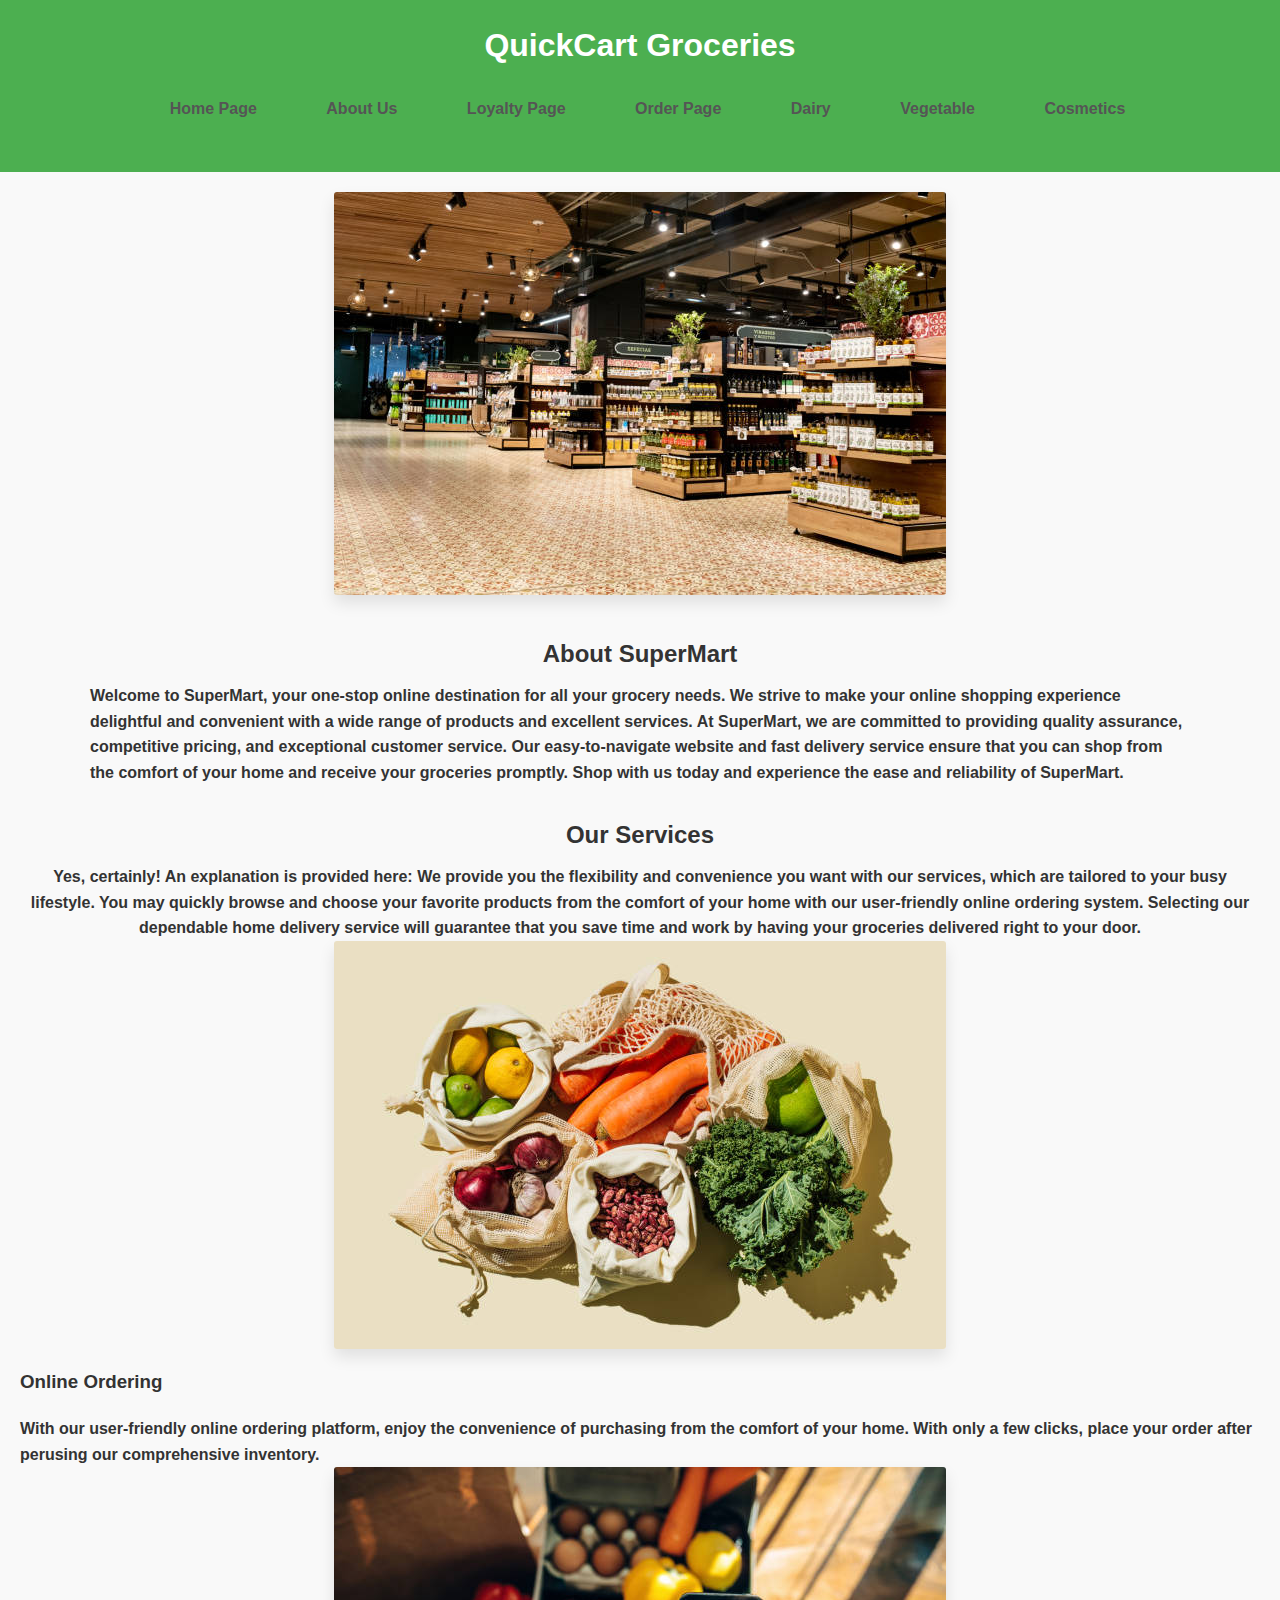
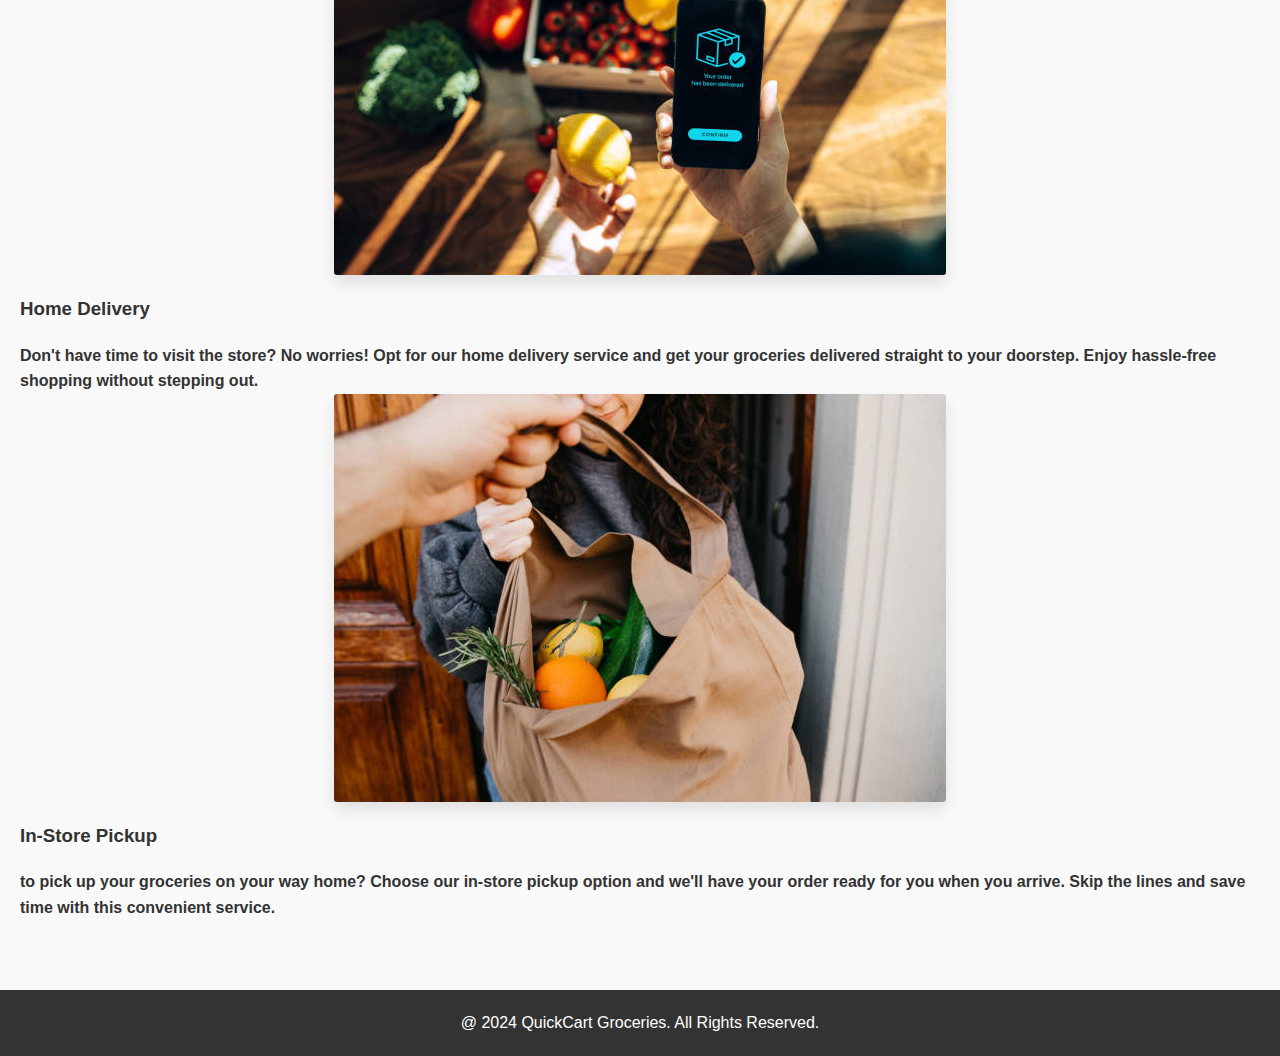
<file: index.html>
<!DOCTYPE html>
<html lang="en">
<head>
    <meta charset="UTF-8">
    <meta name="viewport" content="width=device-width, initial-scale=1.0">
    <title>Home</title>
    <link rel="stylesheet" href="Home.css">
    <link rel="manifest" href="manifest.json">
    <link rel="apple-touch-icon" sizes="180x180" href="apple-touch-icon.png">
    <link rel="icon" type="image/png" sizes="32x32" href="favicon-32x32.png">
    <link rel="icon" type="image/png" sizes="16x16" href="favicon-16x16.png">
    <link rel="manifest" href="/site.webmanifest">
    <link rel="mask-icon" href="/safari-pinned-tab.svg" color="#5bbad5">
    <meta name="msapplication-TileColor" content="#da532c">
    <meta name="theme-color" content="#ffffff">
</head>
<body>
    <header>
        <h1>QuickCart Groceries</h1>
        <nav>
            <ul>
                <!-- Navigation links -->
               
                  <li><a href="index.html" class="nav">Home Page</a></li>
                  <li><a href="about.html" class="nav">About Us</a></li>
                  <li><a href="loyalty.html" class="nav">Loyalty Page</a></li>
                  <li><a href="order.html" class="nav">Order Page</a></li>
                  <li><a href="dairy.html" class="nav">Dairy</a></li>
                  <li><a href="vegetables.html" class="nav">Vegetable</a></li>
                  <li><a href="cosmetics.html" class="nav">Cosmetics</a></li>
                </ul>  
            

        </nav>
    </header>

    <main>
        <img src="gettyimages-1556119299-612x612.jpg" class="welcimg" id="1" >
    </main>
    
    <main>
        <section id="intro">
            <div class="container">
                <h2> <center> About SuperMart </center> </h2>
                <p><b>Welcome to SuperMart, your one-stop online destination for all your grocery needs. We strive to make your online shopping experience delightful and convenient with a wide range of products and excellent services. At SuperMart, we are committed to providing quality assurance, competitive pricing, and exceptional customer service. Our easy-to-navigate website and fast delivery service ensure that you can shop from the comfort of your home and receive your groceries promptly. Shop with us today and experience the ease and reliability of SuperMart.</b></p>

                
            </div>
        </section>

        <section id="services">
            
                <h2> <center>Our Services </center></h2>
                <p align="center"><b>Yes, certainly! An explanation is provided here:


                    We provide you the flexibility and convenience you want with our services, which are tailored to your busy lifestyle. You may quickly browse and choose your favorite products from the comfort of your home with our user-friendly online ordering system. Selecting our dependable home delivery service will guarantee that you save time and work by having your groceries delivered right to your door.</b>
                    </p>
                <div class="service">
                    <img src="gettyimages-1457478408-612x612.jpg"  alt="Image " class ="center-image">
                    <h3>Online Ordering</h3>
                    <p><B>With our user-friendly online ordering platform, enjoy the convenience of purchasing from the comfort of your home. With only a few clicks, place your order after perusing our comprehensive inventory.</B>

                    </p>
                </div>
                <div class="service">
                    <img src="gettyimages-1411320685-612x612.jpg" alt="image 2" class ="center-image">
                    <h3>Home Delivery</h3>
                    <p><B>Don't have time to visit the store? No worries! Opt for our home delivery service and get your groceries delivered straight to your doorstep. Enjoy hassle-free shopping without stepping out.</B></p>
                </div>
                <div class="service">
                    <img src="gettyimages-1216988317-612x612.jpg"  alt="image 2" class ="center-image">
                    <h3>In-Store Pickup</h3>
                    <p><b> to pick up your groceries on your way home? Choose our in-store pickup option and we'll have your order ready for you when you arrive. Skip the lines and save time with this convenient service.</b></p>
                </div>
            
        </section>
    </main>

    <footer>
  
    
    <p>@ 2024 QuickCart Groceries. All Rights Reserved.</p>
</footer>

    
</body>
</html>
</file>
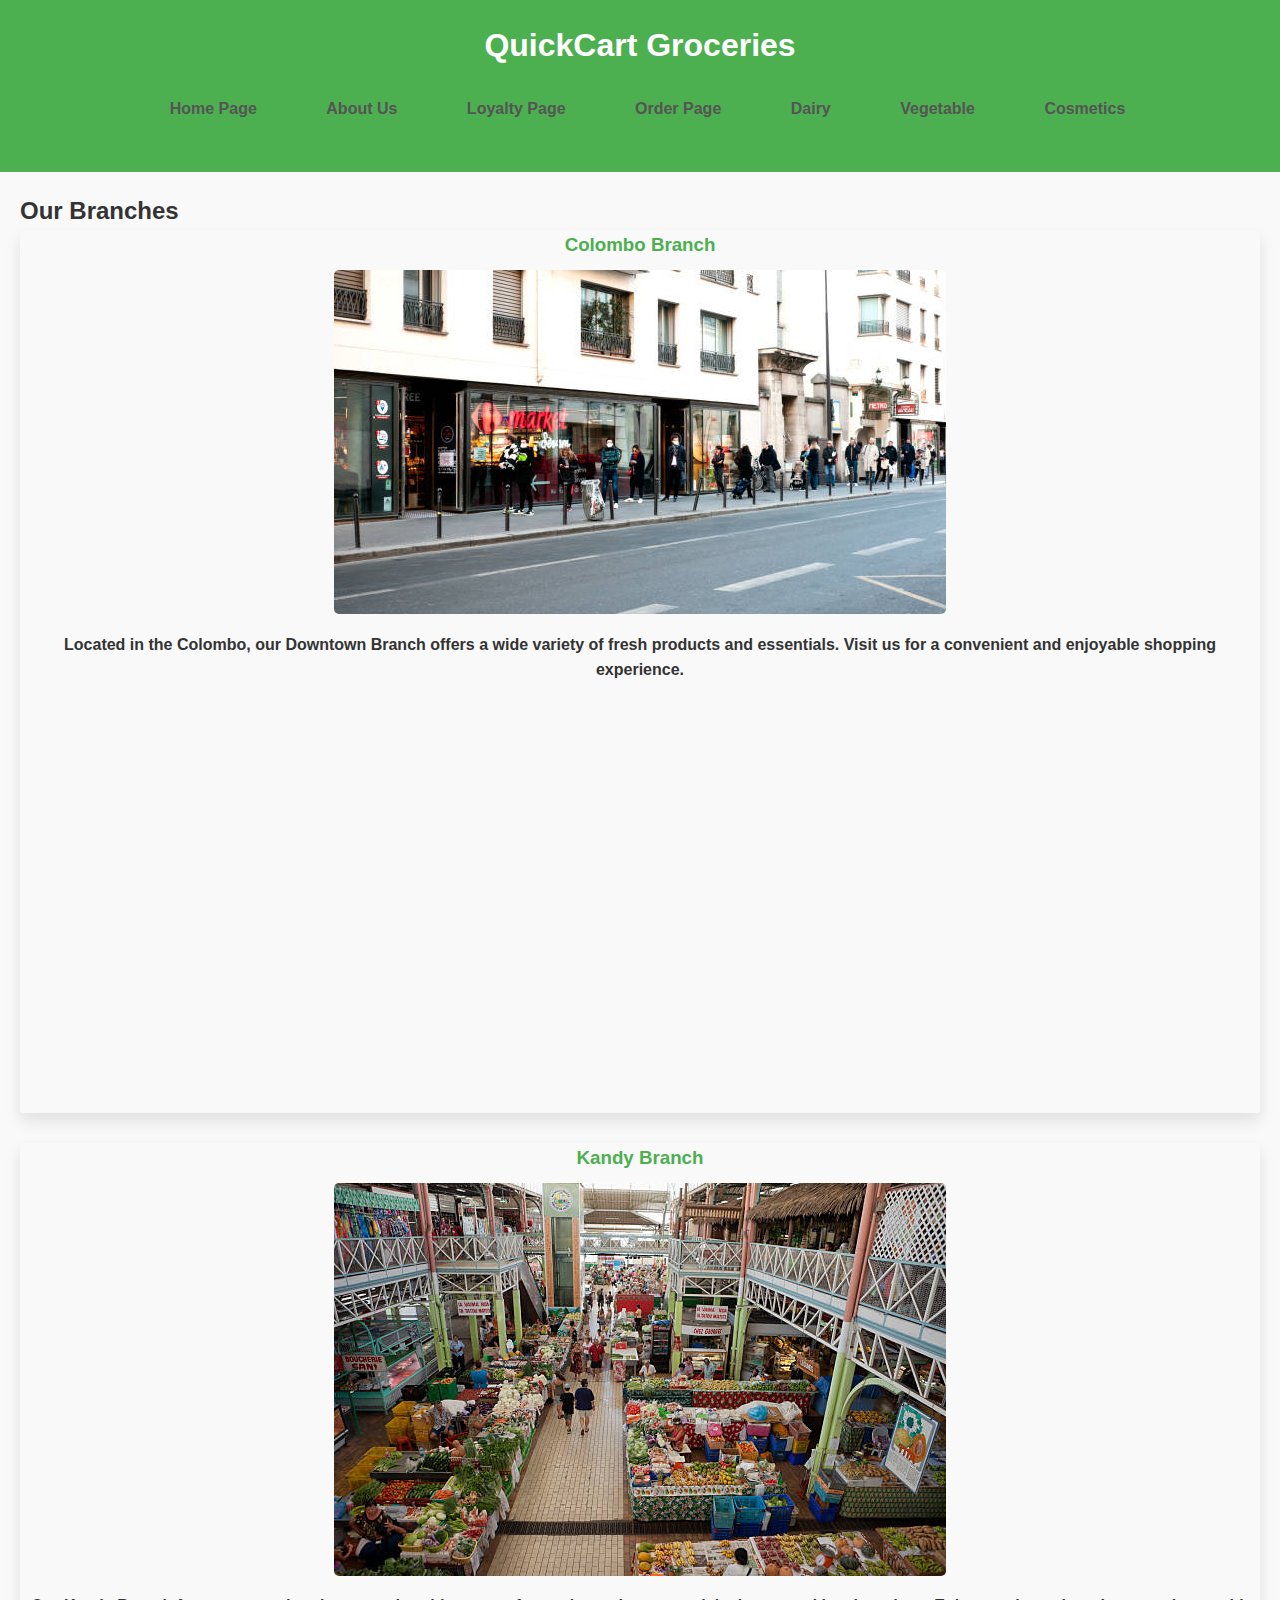
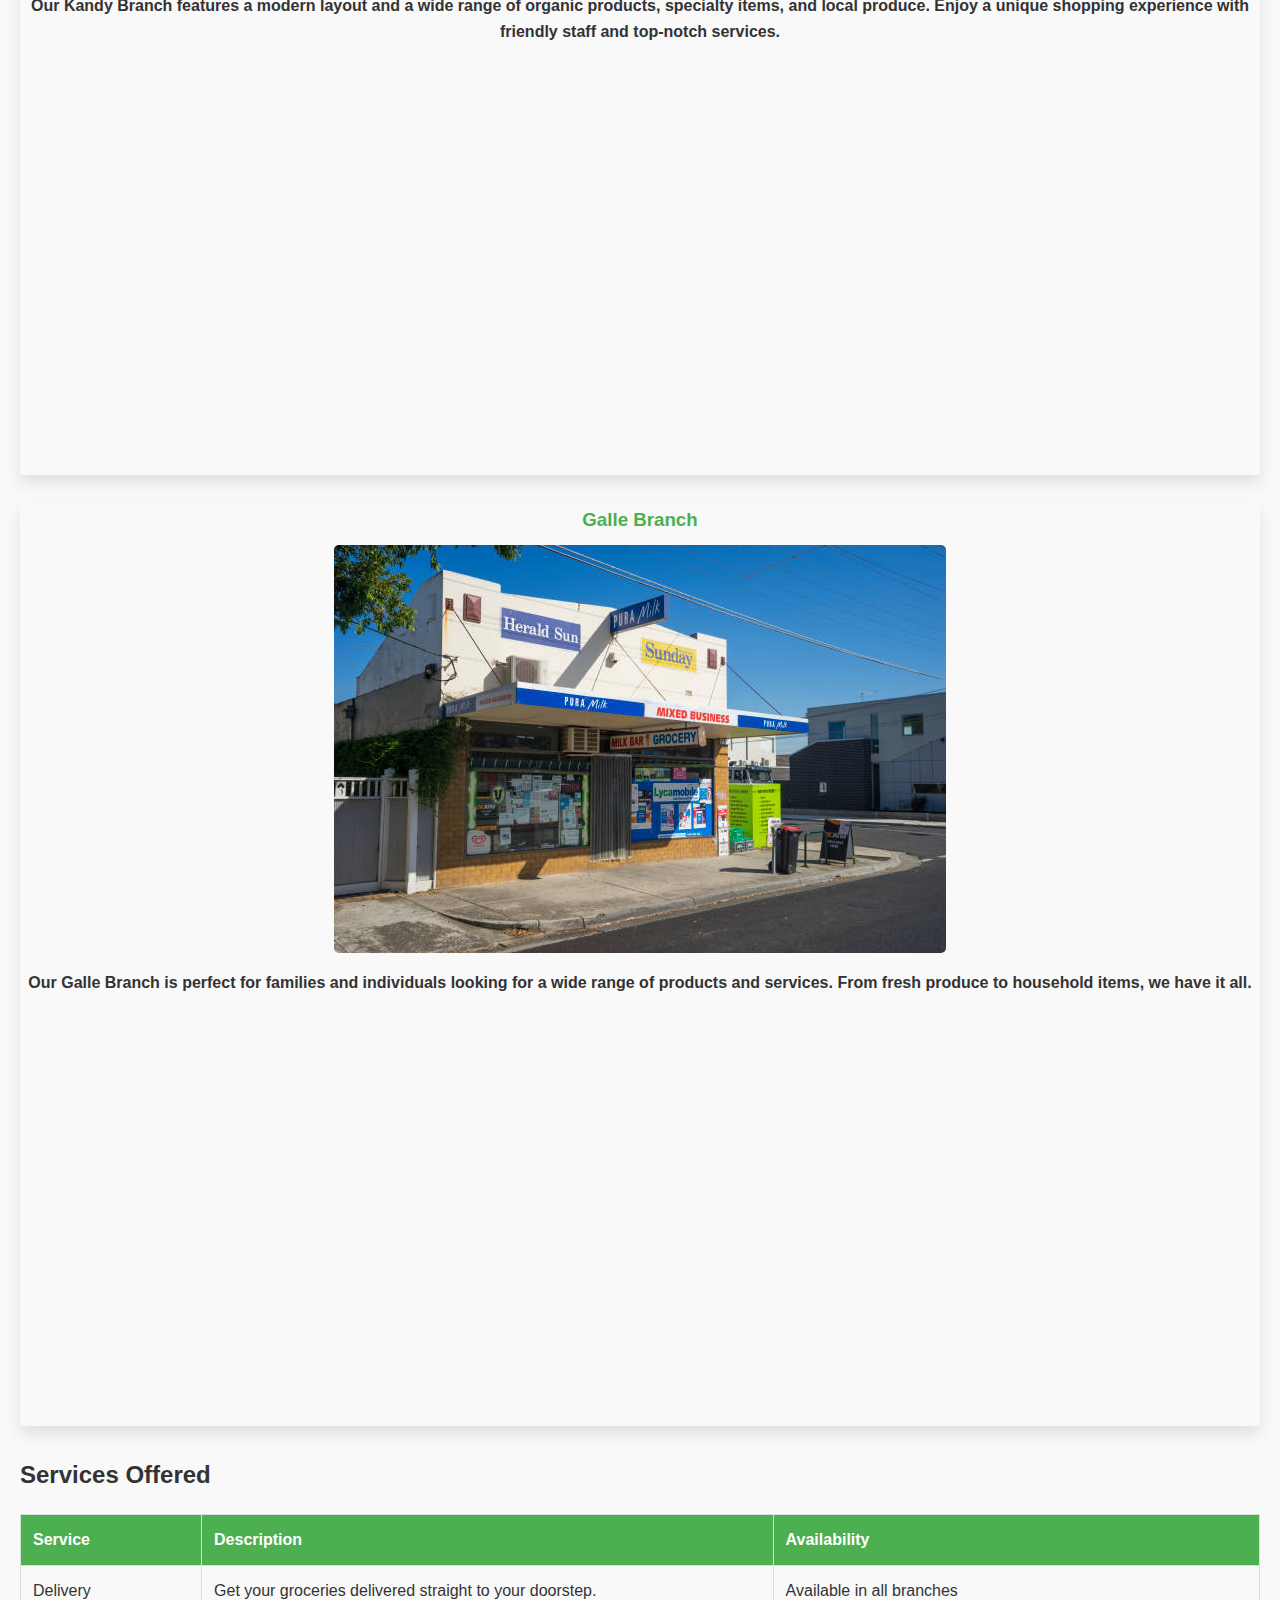
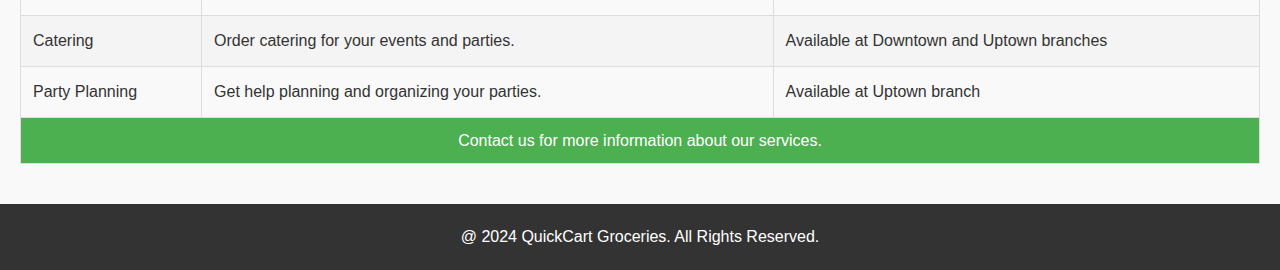
<file: about.html>
<!DOCTYPE html>
<html lang="en">
<head>
    <meta charset="UTF-8">
    <meta name="viewport" content="width=device-width, initial-scale=1.0">
    <title>About us Page</title>
    <link rel="stylesheet" href="about.css" type="text/css"> <!-- Link to your stylesheet -->
</head>
<body>
    <header>
        <h1>QuickCart Groceries</h1>
        <nav>
            <ul>
                <!-- Navigation links -->
               
                  <li><a href="index.html" class="nav">Home Page</a></li>
                  <li><a href="about.html" class="nav">About Us</a></li>
                  <li><a href="loyalty.html" class="nav">Loyalty Page</a></li>
                  <li><a href="order.html" class="nav">Order Page</a></li>
                  <li><a href="dairy.html" class="nav">Dairy</a></li>
                  <li><a href="vegetables.html" class="nav">Vegetable</a></li>
                  <li><a href="cosmetics.html" class="nav">Cosmetics</a></li>
                  <div class="topnav">
                   
                  </div>  
                </ul>  
        </nav>
    </header>

    <main>
        <section id="branches">
            <h2>Our Branches</h2>
            <div class="branch">
                <h3>Colombo Branch</h3>
                <img src="gettyimages-1214781281-612x612.jpg" alt="Downtown Branch Image">
                <p><b>Located in the Colombo, our Downtown Branch offers a wide variety of fresh products and essentials. Visit us for a convenient and enjoyable shopping experience.</b> </p>
                <div class="map-container">
                    <iframe src="https://www.google.com/maps/embed?pb=!1m18!1m12!1m3!1d506931.34370797616!2d79.55924284065063!3d6.96191827442859!2m3!1f0!2f0!3f0!3m2!1i1024!2i768!4f13.1!3m3!1m2!1s0x3ae25a4c3606641f%3A0x79e4a185dd4e79bb!2sODEL!5e0!3m2!1sen!2slk!4v1716359143180!5m2!1sen!2slk" width="600" height="450" style="border:0;" allowfullscreen="" loading="lazy" ></iframe>
                </div>
            </div>
            <div class="branch">
                <h3>Kandy Branch</h3>
                <img src="gettyimages-458949297-612x612.jpg" alt=" Uptown Branch Image">
                <p> <b> Our Kandy Branch features a modern layout and a wide range of organic products, specialty items, and local produce. Enjoy a unique shopping experience with friendly staff and top-notch services.</b> </p>
                <div class="map-container">
                    <iframe src="https://www.google.com/maps/embed?pb=!1m18!1m12!1m3!1d506969.085703105!2d79.26822897343753!3d6.926896700000003!2m3!1f0!2f0!3f0!3m2!1i1024!2i768!4f13.1!3m3!1m2!1s0x3ae25982bb8ee7db%3A0x384090033c8e847f!2sODEL%20-%20OGF%20Mall!5e0!3m2!1sen!2slk!4v1716359537744!5m2!1sen!2slk" width="600" height="450" style="border:0;" allowfullscreen="" loading="lazy" referrerpolicy="no-referrer-when-downgrade"></iframe>
                </div>
            </div>
            <div class="branch">
                <h3>Galle Branch</h3>
                <img src="gettyimages-898645404-612x612.jpg" alt="Suburban Branch Image">
                <p> <b>Our Galle Branch is perfect for families and individuals looking for a wide range of products and services. From fresh produce to household items, we have it all.</b></p>
                <div class="map-container">
                    <iframe src="https://www.google.com/maps/embed?pb=!1m18!1m12!1m3!1d506969.085703105!2d79.26822897343753!3d6.926896700000003!2m3!1f0!2f0!3f0!3m2!1i1024!2i768!4f13.1!3m3!1m2!1s0x3ae25991e986e3eb%3A0x3220adba43c90115!2sOdel%20Head%20Office!5e0!3m2!1sen!2slk!4v1716360359301!5m2!1sen!2slk" width="600" height="450" style="border:0;" allowfullscreen="" loading="lazy" referrerpolicy="no-referrer-when-downgrade"></iframe>
                </div>
            </div>
        </section>

        <section id="services">
            <h2>Services Offered</h2>
            <table>
                <thead>
                    <tr>
                        <th>Service</th>
                        <th>Description</th>
                        <th>Availability</th>
                    </tr>
                </thead>
                <tbody>
                    <tr>
                        <td>Delivery</td>
                        <td>Get your groceries delivered straight to your doorstep.</td>
                        <td>Available in all branches</td>
                    </tr>
                    <tr>
                        <td>Catering</td>
                        <td>Order catering for your events and parties.</td>
                        <td>Available at Downtown and Uptown branches</td>
                    </tr>
                    <tr>
                        <td>Party Planning</td>
                        <td>Get help planning and organizing your parties.</td>
                        <td>Available at Uptown branch</td>
                    </tr>
                </tbody>
                <tfoot>
                    <tr>
                        <td colspan="3">Contact us for more information about our services.</td>
                    </tr>
                </tfoot>
            </table>
        </section>
    </main>

    <footer>
  
  
        <p>@ 2024 QuickCart Groceries. All Rights Reserved.</p>
    </footer>
</body>
</html>
</file>
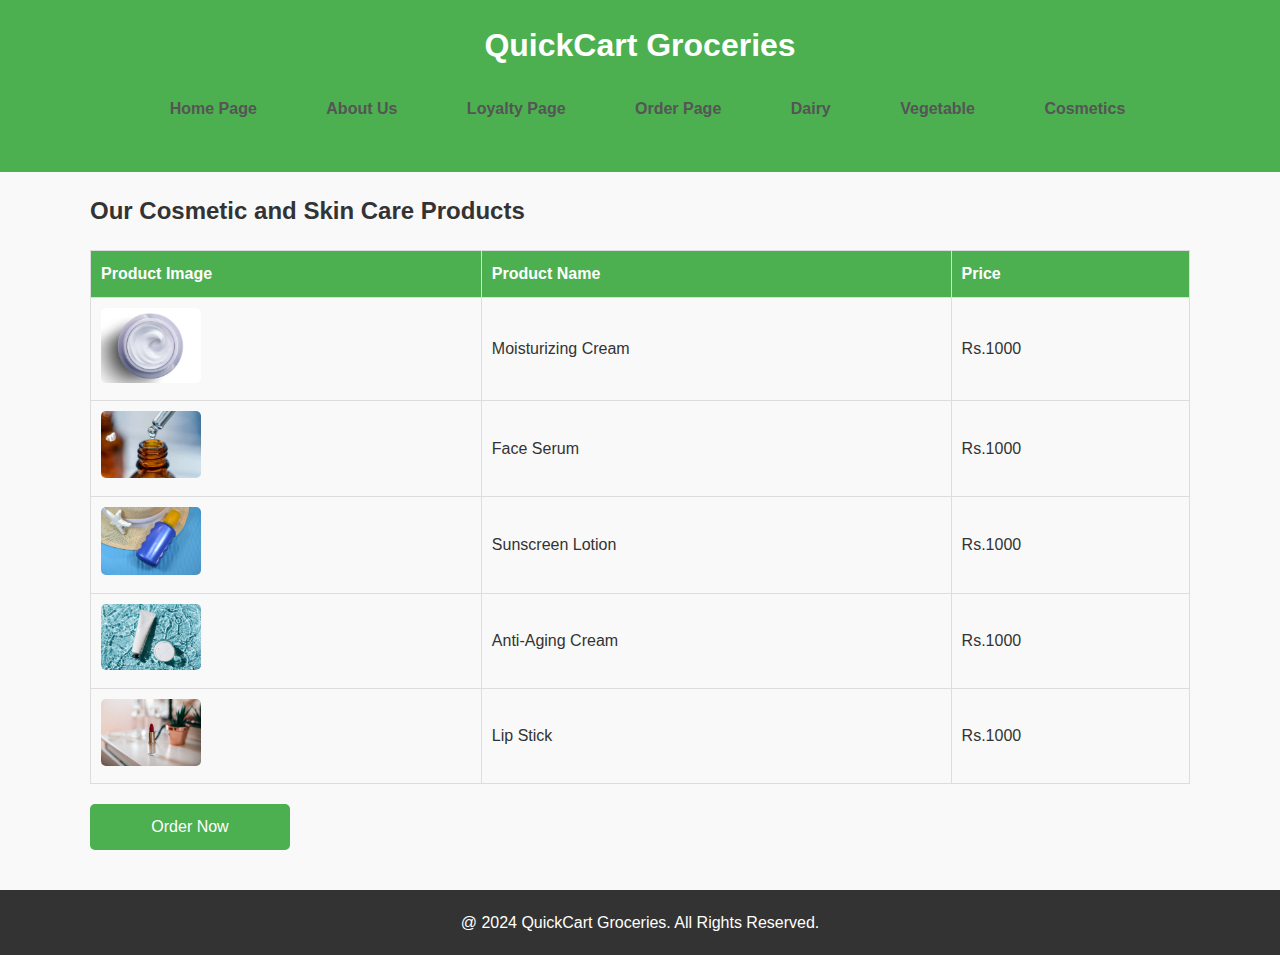
<file: cosmetics.html>
<!DOCTYPE html>
<html lang="en">
<head>
    <meta charset="UTF-8">
    <meta name="viewport" content="width=device-width, initial-scale=1.0">
    <title>Cosmetics</title>
    <link rel="stylesheet" href="cosmetics.css" type="text/css"> <!-- Link to your stylesheet -->
</head>
<body>
    <header>
        <h1>QuickCart Groceries</h1>
        <nav>
            <ul>
                <!-- Navigation links -->
               
                  <li><a href="index.html" class="nav">Home Page</a></li>
                  <li><a href="about.html" class="nav">About Us</a></li>
                  <li><a href="loyalty.html" class="nav">Loyalty Page</a></li>
                  <li><a href="order.html" class="nav">Order Page</a></li>
                  <li><a href="dairy.html" class="nav">Dairy</a></li>
                  <li><a href="vegetables.html" class="nav">Vegetable</a></li>
                  <li><a href="cosmetics.html" class="nav">Cosmetics</a></li>
                  <div class="topnav">
                   
                  </div>  
                </ul>  
    </header>

    <main>
        <section id="products">
            <div class="container">
                <h2>Our Cosmetic and Skin Care Products</h2>
                <table>
                    <thead>
                        <tr>
                            <th>Product Image</th>
                            <th>Product Name</th>
                            <th>Price</th>
                        </tr>
                    </thead>
                    <tbody>
                        <tr>
                            <td><img src="gettyimages-527932767-612x612.jpg" alt="Cosmetic 1"></td>
                            <td>Moisturizing Cream</td>
                            <td>Rs.1000</td>
                        </tr>
                        <tr>
                            <td><img src="gettyimages-1494845366-612x612.jpg" alt="Cosmetic 2"></td>
                            <td>Face Serum</td>
                            <td>Rs.1000</td>
                        </tr>
                        <tr>
                            <td><img src="gettyimages-936147612-612x612.jpg" alt="Cosmetic 3"></td>
                            <td>Sunscreen Lotion</td>
                            <td>Rs.1000</td>
                        </tr>
                        <tr>
                            <td><img src="gettyimages-1406587476-612x612.jpg" alt="Cosmetic 4"></td>
                            <td>Anti-Aging Cream</td>
                            <td>Rs.1000</td>
                        </tr>
                        <tr>
                            <td><img src="gettyimages-1163010363-612x612.jpg" alt="Cosmetic 5"></td>
                            <td>Lip Stick</td>
                            <td>Rs.1000</td>
                        </tr>
                    </tbody>
                </table>
                <a href="../order/Order.html" class="btn">Order Now</a>
            </div>
        </section>
    </main>

    <footer>
  
  
    <p>@ 2024 QuickCart Groceries. All Rights Reserved.</p>
</footer>
</body>
</html>
</file>
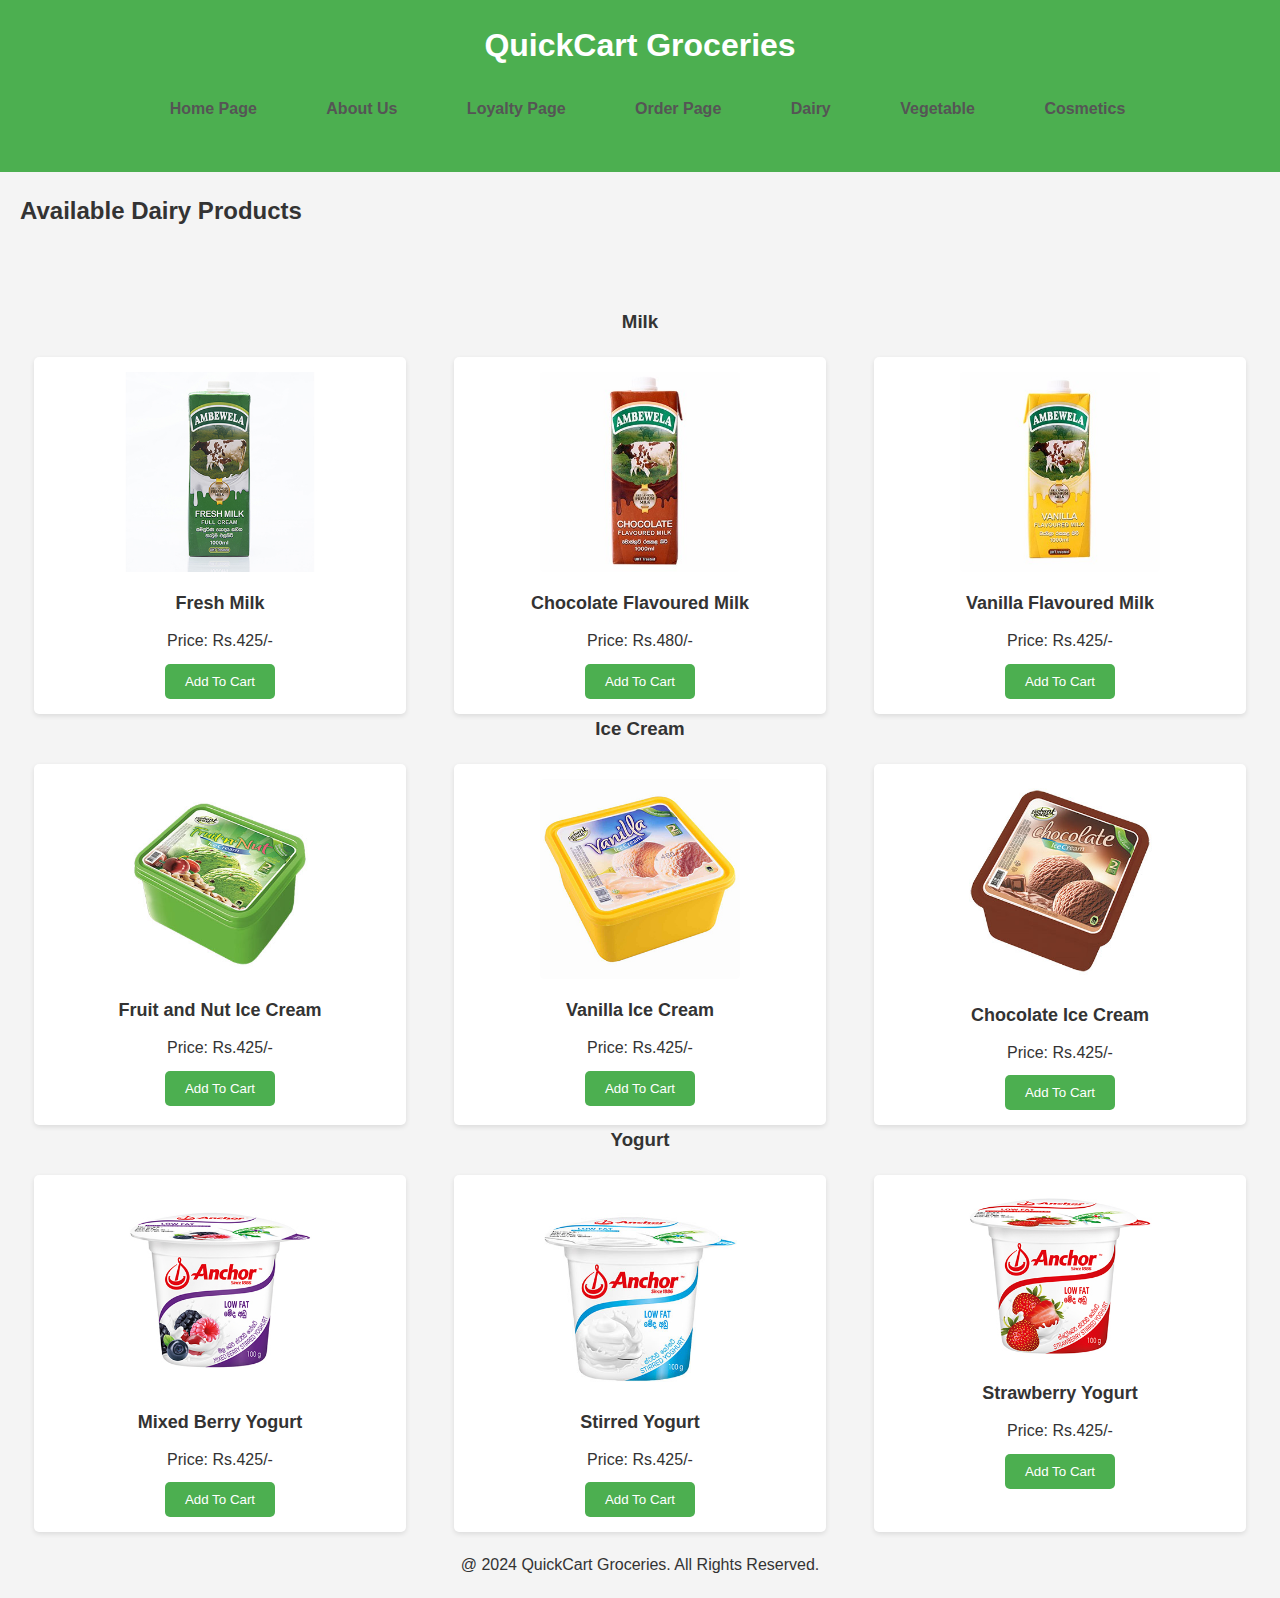
<file: dairy.html>
<!DOCTYPE html>
<html lang="en">
<head>
    <meta charset="UTF-8">
    <meta name="viewport" content="width=device-width, initial-scale=1.0">
    <title>Dairy Page</title>
    <link rel="stylesheet" href="dairy.css">
</head>
<body>
    <header>
        <h1>QuickCart Groceries</h1>
        <nav>
            <ul>
                <li><a href="index.html" class="nav">Home Page</a></li>
                <li><a href="about.html" class="nav">About Us</a></li>
                <li><a href="loyalty.html" class="nav">Loyalty Page</a></li>
                <li><a href="order.html" class="nav">Order Page</a></li>
                <li><a href="dairy.html" class="nav">Dairy</a></li>
                <li><a href="vegetables.html" class="nav">Vegetable</a></li>
                <li><a href="cosmetics.html" class="nav">Cosmetics</a></li>
                <div class="topnav">
                
                </div>
            </ul>
        </nav>
    </header>

    <main>
        <section>
            <h2>Available Dairy Products</h2>
            <br><br><br>
            <section>
                <h3><center>Milk</center> </h3>
                <div class="product-style">
                    <div class="product">
                        <img src="Pic13698.jpg" alt="MILK PIC">
                        <h3><center>Fresh Milk</center></h3> 
                        <p><center>Price: Rs.425/-</center></p>
                        <a href="order.html"><button class="cart-button">Add To Cart</button></a>
                    </div>
                    <div class="product">
                        <img src="Pic117561.jpg" alt="Cheese-wedges">
                        <h3><center>Chocolate Flavoured Milk</center> </h3> 
                        <p><center>Price: Rs.480/-</center></p>
                        <a href="order.html"><button class="cart-button">Add To Cart</button></a> 
                    </div>       
                    <div class="product">
                        <img src="Pic117560.jpg" alt="Swiss-cheese">
                        <h3><center>Vanilla Flavoured Milk</center></h3> 
                        <p><center>Price: Rs.425/-</center></p>
                        <a href="order.html"><button class="cart-button">Add To Cart</button></a>
                    </div>   
                </div>

                <h3><center>Ice Cream</center> </h3>
                <div class="product-style">
                    <div class="product">
                        <img src="Pic66734.jpg" alt="Chocolate-milk">
                        <h3><center>Fruit and Nut Ice Cream</center></h3> 
                        <p><center>Price: Rs.425/-</center></p>
                        <a href="order.html"><button class="cart-button">Add To Cart</button></a>
                    </div>
                    <div class="product">
                        <img src="Pic30739.jpg" alt="Strawberry-milk">
                        <h3><center>Vanilla Ice Cream</center></h3> 
                        <p><center>Price: Rs.425/-</center></p>
                        <a href="order.html"><button class="cart-button">Add To Cart</button></a>
                    </div>
                    <div class="product">
                        <img src="Pic2657.jpg" alt="Vanilla-milk">
                        <h3><center>Chocolate Ice Cream</center></h3> 
                        <p><center>Price: Rs.425/-</center></p>
                        <a href="order.html"><button class="cart-button">Add To Cart</button></a>
                    </div>
                </div>

                <h3><center>Yogurt</center> </h3>
                <div class="product-style">
                    <div class="product">
                        <img src="Pic93287.jpg" alt="full cream fresh-milk">
                        <h3><center>Mixed Berry Yogurt</center></h3> 
                        <p><center>Price: Rs.425/-</center></p>
                        <a href="order.html"><button class="cart-button">Add To Cart</button></a>
                    </div>
                    <div class="product">
                        <img src="Pic76958.jpg" alt="Low-Fat--fresh-milk-UHT-1lt">
                        <h3><center>Stirred Yogurt</center></h3> 
                        <p><center>Price: Rs.425/-</center></p>
                        <a href="order.html"><button class="cart-button">Add To Cart</button></a>
                    </div>
                    <div class="product">
                        <img src="Pic2158.jpg" alt="Non-Fat--fresh-milk-UHT-1lt">
                        <h3><center>Strawberry Yogurt</center></h3> 
                        <p><center>Price: Rs.425/-</center></p>
                        <a href="order.html"><button class="cart-button">Add To Cart</button></a>
                    </div>
                    <footer>
  
  
                        <p>@ 2024 QuickCart Groceries. All Rights Reserved.</p>
                    </footer>
                </div>
            </section>
        </section>
    </main>
</body>
</html>
</file>
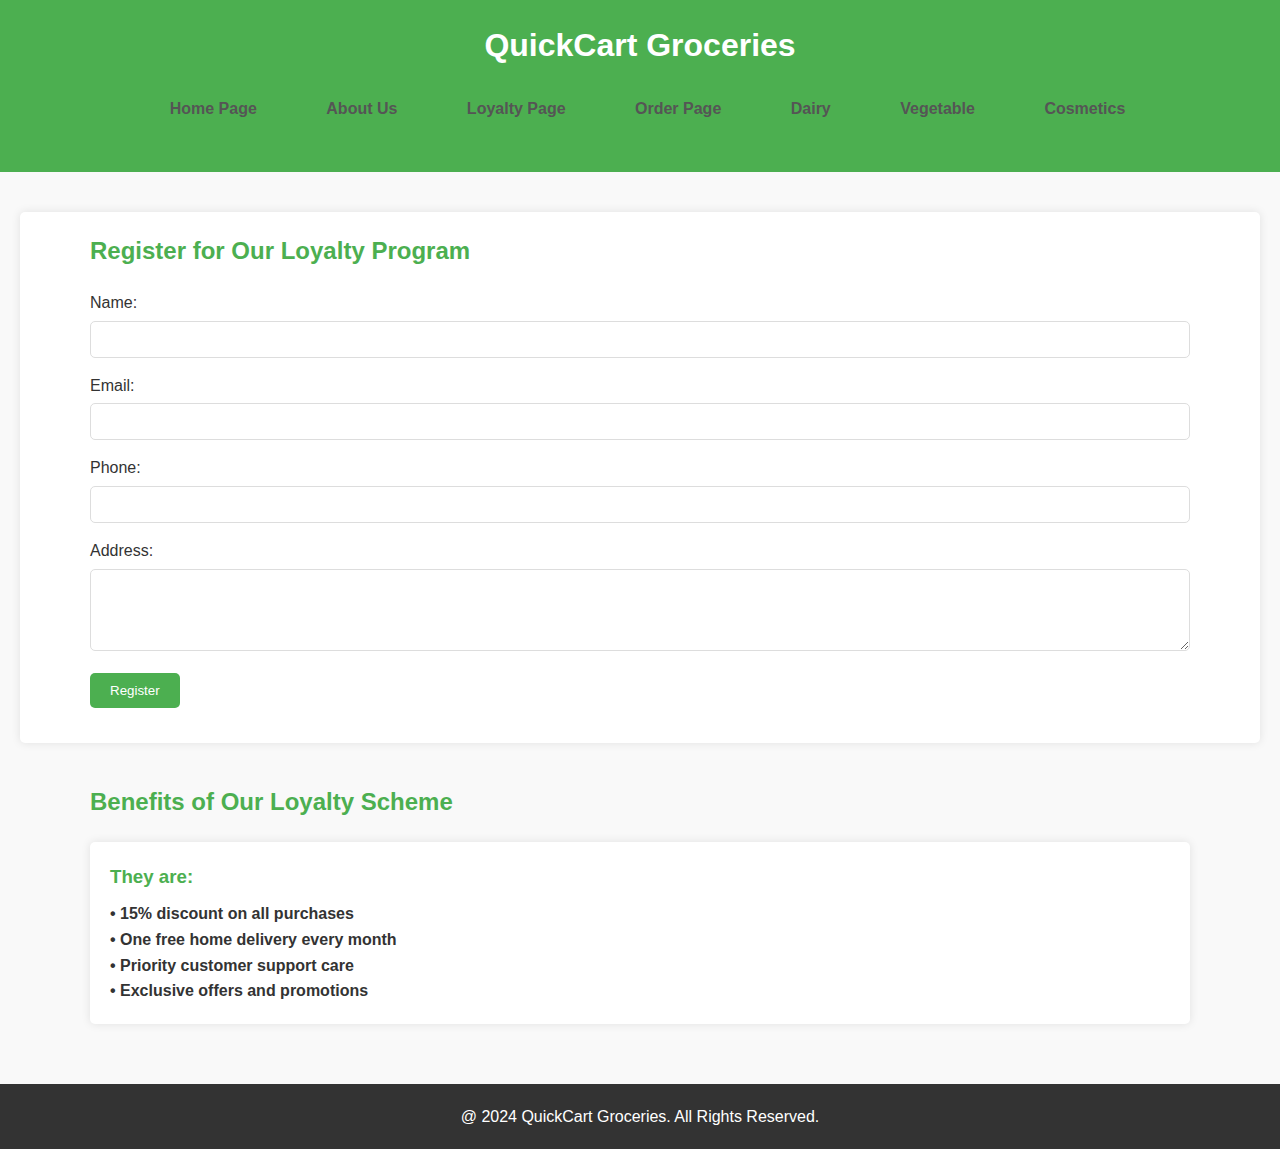
<file: loyalty.html>
<!DOCTYPE html>
<html lang="en">
<head>
    <meta charset="UTF-8">
    <meta name="viewport" content="width=device-width, initial-scale=1.0">
    <title>Loyalty Page</title>
    <link rel="stylesheet" href="loyalty.css" type="text/css"> <!-- Link to your stylesheet -->
</head>
<body>
    <header>
        <h1>QuickCart Groceries</h1>
        <nav>
            <ul>
                <!-- Navigation links -->
               
                  <li><a href="index.html" class="nav">Home Page</a></li>
                  <li><a href="about.html" class="nav">About Us</a></li>
                  <li><a href="loyalty.html" class="nav">Loyalty Page</a></li>
                  <li><a href="order.html" class="nav">Order Page</a></li>
                  <li><a href="dairy.html" class="nav">Dairy</a></li>
                  <li><a href="vegetables.html" class="nav">Vegetable</a></li>
                  <li><a href="cosmetics.html" class="nav">Cosmetics</a></li>
                  <div class="topnav">
                   
                  </div>  
                </ul>  
        </nav>
    </header>

    <main>
        <section id="registration-form">
            <div class="container">
                <h2>Register for Our Loyalty Program</h2>
                <form action="submit_loyalty.php" method="POST">
                    <div class="form-group">
                        <label for="name">Name:</label>
                        <input type="text" id="name" name="name" required>
                    </div>
                    <div class="form-group">
                        <label for="email">Email:</label>
                        <input type="email" id="email" name="email" required>
                    </div>
                    <div class="form-group">
                        <label for="phone">Phone:</label>
                        <input type="tel" id="phone" name="phone" required>
                    </div>
                    <div class="form-group">
                        <label for="address">Address:</label>
                        <textarea id="address" name="address" rows="4" required></textarea>
                    </div>
                    <div class="form-group">
                        <button type="submit" class="btn">Register</button>
                    </div>
                </form>
            </div>
        </section>

        <section id="benefits">
            <div class="container">
                <h2>Benefits of Our Loyalty Scheme</h2>
                <div class="scheme">
                    <h3>They are:</h3>
                    <p><b>• 15% discount on all purchases<br>• One free home delivery every month<br>• Priority customer support care<br>• Exclusive offers and promotions</b></p>
                </div>
            </div>
        </section>
    </main>

    <footer>
  
    
    <p>@ 2024 QuickCart Groceries. All Rights Reserved.</p>
</footer>
</body>
</html>
</file>
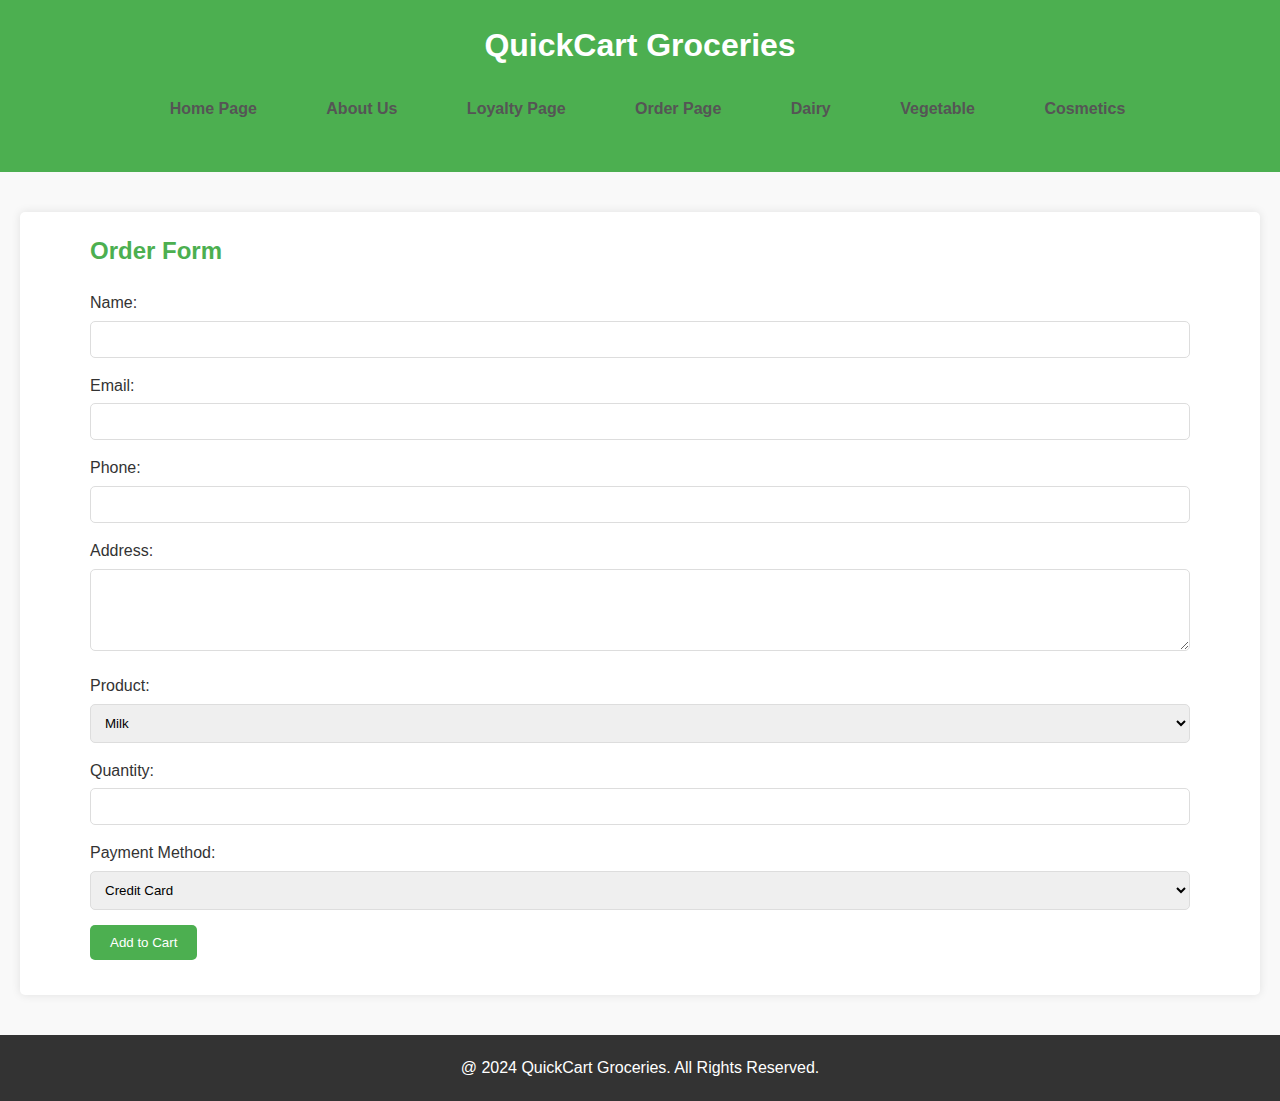
<file: order.html>
<!DOCTYPE html>
<html lang="en">
<head>
    <meta charset="UTF-8">
    <meta name="viewport" content="width=device-width, initial-scale=1.0">
    <title>Oder Page</title>
    <link rel="stylesheet" href="order.css" type="text/css"> <!-- Link to your stylesheet -->
</head>
<body>
    <header>
        <h1>QuickCart Groceries</h1>
        <nav>
            <ul>
                <!-- Navigation links -->
               
                  <li><a href="index.html" class="nav">Home Page</a></li>
                  <li><a href="about.html" class="nav">About Us</a></li>
                  <li><a href="loyalty.html" class="nav">Loyalty Page</a></li>
                  <li><a href="order.html" class="nav">Order Page</a></li>
                  <li><a href="dairy.html" class="nav">Dairy</a></li>
                  <li><a href="vegetables.html" class="nav">Vegetable</a></li>
                  <li><a href="cosmetics.html" class="nav">Cosmetics</a></li>
                  <div class="topnav">
                    
                  </div>  
                </ul>  
    </header>

    <main>
        <section id="order-form">
            <div class="container">
                <h2>Order Form</h2>
                <form action="submit_order.php" method="POST">
                    <div class="form-group">
                        <label for="name">Name:</label>
                        <input type="text" id="name" name="name" required>
                    </div>
                    <div class="form-group">
                        <label for="email">Email:</label>
                        <input type="email" id="email" name="email" required>
                    </div>
                    <div class="form-group">
                        <label for="phone">Phone:</label>
                        <input type="tel" id="phone" name="phone" required>
                    </div>
                    <div class="form-group">
                        <label for="address">Address:</label>
                        <textarea id="address" name="address" rows="4" required></textarea>
                    </div>
                    <div class="form-group">
                        <label for="product">Product:</label>
                        <select id="product" name="product" required>
                            <option value="milk">Milk</option>
                            <option value="cheese">Cheese</option>
                            <option value="yogurt">Yogurt</option>
                            <option value="butter">Butter</option>
                        </select>
                    </div>
                    <div class="form-group">
                        <label for="quantity">Quantity:</label>
                        <input type="number" id="quantity" name="quantity" min="1" required>
                    </div>
                    <div class="form-group">
                        <label for="payment-method">Payment Method:</label>
                        <select id="payment-method" name="payment_method" required>
                            <option value="credit_card">Credit Card</option>
                            <option value="debit_card">Debit Card</option>
                            <option value="paypal">PayPal</option>
                            <option value="cash_on_delivery">Cash on Delivery</option>
                        </select>
                    </div>
                    <div class="form-group">
                        <button type="submit" class="btn">Add to Cart</button>
                    </div>
                </form>
            </div>
        </section>
    </main>

    <footer>
  
    
        <p>@ 2024 QuickCart Groceries. All Rights Reserved.</p>
    </footer>
</body>
</html>
</file>
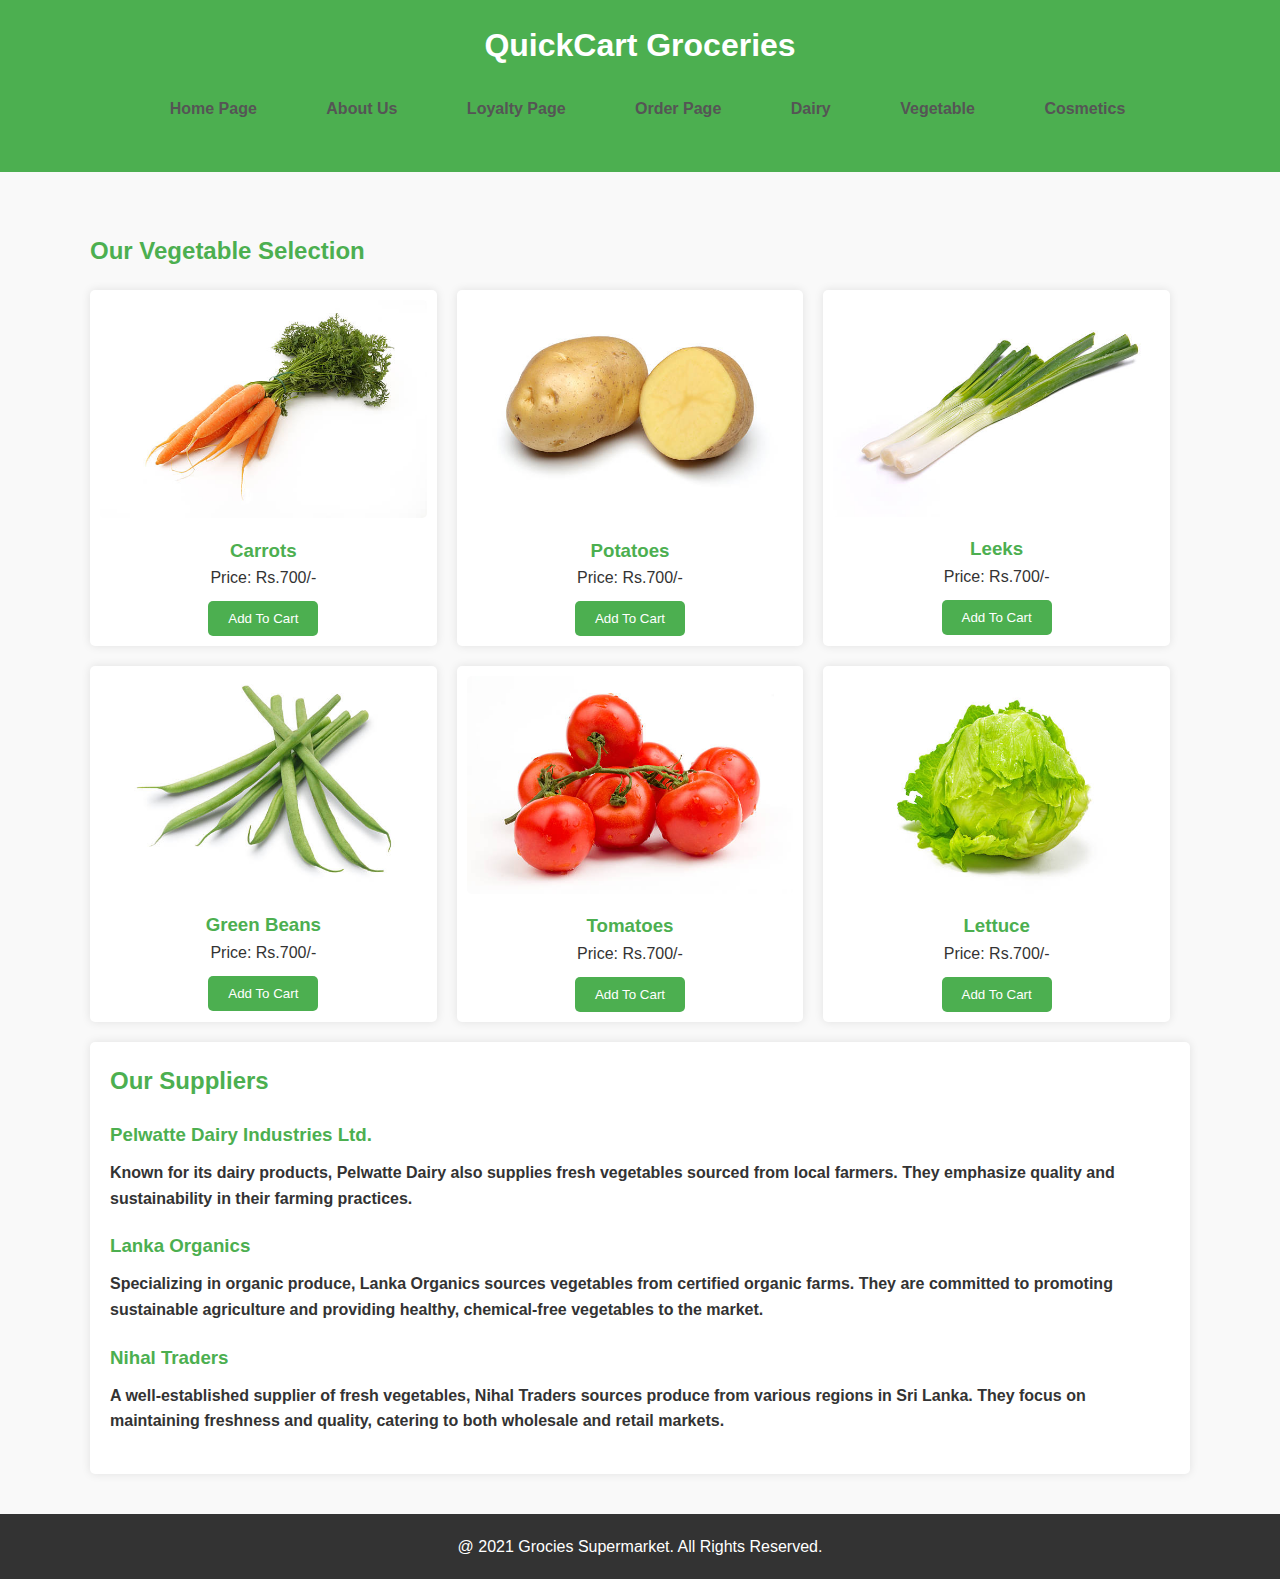
<file: vegetables.html>
<!DOCTYPE html>
<html lang="en">
<head>
    <meta charset="UTF-8">
    <meta name="viewport" content="width=device-width, initial-scale=1.0">
    <title>Vegetables Page</title>
    <link rel="stylesheet" href="vegetables.css" type="text/css"> <!-- Link to your stylesheet -->
</head>
<body>
    <header>
        <h1>QuickCart Groceries</h1>
        <nav>
            <ul>
                <!-- Navigation links -->
               
                  <li><a href="index.html" class="nav">Home Page</a></li>
                  <li><a href="about.html" class="nav">About Us</a></li>
                  <li><a href="loyalty.html" class="nav">Loyalty Page</a></li>
                  <li><a href="order.html" class="nav">Order Page</a></li>
                  <li><a href="dairy.html" class="nav">Dairy</a></li>
                  <li><a href="vegetables.html" class="nav">Vegetable</a></li>
                  <li><a href="cosmetics.html" class="nav">Cosmetics</a></li>
                  <div class="topnav">
                  </div>  
                </ul>  
        </nav>
    </header>

    <main>
        <section id="vegetables">
            <div class="container">
                <h2>Our Vegetable Selection</h2>
                <div class="grid">
                    <div class="vegetable-item">
                        <img src="gettyimages-92026520-612x612.jpg" alt="Vegetable 1">
                        <h3>Carrots</h3>
                        <p>Price: Rs.700/-</p>
                        <a href="order.html"><button class="cart-button">Add To Cart</button></a>
                    </div>
                    <div class="vegetable-item">
                        <img src="gettyimages-171370755-612x612.jpg" alt="Vegetable 2">
                        <h3>Potatoes</h3>
                        <p>Price: Rs.700/-</p>
                        <a href="order.html"><button class="cart-button">Add To Cart</button></a>
                    </div>
                    <div class="vegetable-item">
                        <img src="gettyimages-124618683-612x612.jpg" alt="Vegetable 3">
                        <h3>Leeks</h3>
                        <p>Price: Rs.700/-</p>
                        <a href="order.html"><button class="cart-button">Add To Cart</button></a>
                    </div>
                    <div class="vegetable-item">
                        <img src="gettyimages-170115292-612x612.jpg" alt="Vegetable 4">
                        <h3>Green Beans</h3>
                        <p>Price: Rs.700/-</p>
                        <a href="order.html"><button class="cart-button">Add To Cart</button></a>
                    </div>
                    <div class="vegetable-item">
                        <img src="gettyimages-172925573-612x612.jpg" alt="Vegetable 5">
                        <h3>Tomatoes</h3>
                        <p>Price: Rs.700/-</p>
                        <a href="order.html"><button class="cart-button">Add To Cart</button></a>
                    </div>
                    <div class="vegetable-item">
                        <img src="gettyimages-1144589453-612x612 (1).jpg" alt="Vegetable 6">
                        <h3>Lettuce</h3>
                        <p>Price: Rs.700/-</p>
                        <a href="order.html"><button class="cart-button">Add To Cart</button></a>
                    </div>
                </div>        
        <section id="venues">
                    <div class="container">
                        <h2>Our Suppliers</h2>
                        <div class="venue">
                            <h3>Pelwatte Dairy Industries Ltd.</h3>
                            <p><b> Known for its dairy products, Pelwatte Dairy also supplies fresh vegetables sourced from local farmers. They emphasize quality and sustainability in their farming practices.</b>
                            </p>
                        </div>
                        <div class="venue">
                            <h3>Lanka Organics</h3>
                            <p> <b>Specializing in organic produce, Lanka Organics sources vegetables from certified organic farms. They are committed to promoting sustainable agriculture and providing healthy, chemical-free vegetables to the market.</b>
                            </p>
                        </div>
                        <div class="venue">
                            <h3>Nihal Traders</h3>
                            <p><b> A well-established supplier of fresh vegetables, Nihal Traders sources produce from various regions in Sri Lanka. They focus on maintaining freshness and quality, catering to both wholesale and retail markets.</b></p>
                        </div>
                    </div>
        </section>
    </main>
    <footer>
    <p>@ 2021 Grocies Supermarket. All Rights Reserved.</p>
</footer>
</body>                        
</html>
</file>
<file: Home.css>
/* Reset and box-sizing */
body, h1, h2, p, nav, img, a, div, section, header, footer, form, input, select, textarea, button {
    margin: 0;
    padding: 0;
    box-sizing: border-box;
}

/* Set default font and background color */
body {
    font-family: Arial, sans-serif;
    background-color: #f4f4f4;
    color: #333;
    line-height: 1.6;
}

/* Header styles */
header {
    background: #4CAF50;
    color: white;
    padding: 20px 0;
    text-align: center;
}

header h1 {
    margin: 0;
}

/* Navigation styles */
nav {
    display: flex;
    justify-content: center;
    gap: 15px;
    margin-top: 10px;
}

nav a {
    color: white;
    text-decoration: none;
    padding: 10px 20px;
    border-radius: 5px;
    transition: background 0.3s ease;
}

nav a:hover {
    background: #45a049;
}

/* Main section styles */
main {
    padding: 20px;
}

.container {
    max-width: 1100px;
    margin: 0 auto;
}

/* Footer styles */
footer {
    background: #333;
    color: white;
    text-align: center;
    padding: 20px 0;
    margin-top: 20px;
}

body {
    font-family: 'Roboto', sans-serif;
    background-color: #f9f9f9;
    color: #333;
    line-height: 1.6;
}

.logo{
    height: 2.5%;
    width: 2.5%;
    float: left;

}

nav ul {
    list-style: none;
    text-align: center;
    margin-bottom: 30px;
    margin-top: 15px;
}

nav ul li {
    display: inline;
    margin-right: 25px;
}

nav ul li a {
    text-decoration: none;
    color: #555;
    font-weight: bold;
    position: relative;
    padding-bottom: 5px;
    transition: color 0.3s ease;
}

nav ul li a:before {
    content: '';
    position: absolute;
    width: 100%;
    height: 2px;
    background-color:black;
    bottom: 0;
    left: 0;
    transform: scaleX(0);
    transition: transform 0.3s ease;
}

nav ul li a:hover:before {
    transform: scaleX(1);
}

nav ul li a:hover {
    color: black; 
}

footer {
    background-color: #333;
    color: #fff;
    padding: 20px 0;
    text-align: center;
}


.center-image {
    display: block;
    margin: 0 auto;
    max-width: 100%;
    height: auto;
    border-radius: 3px;
    box-shadow: 0 8px 16px rgba(0, 0, 0, 0.1);
    transition: transform 0.3s ease;
}

.center-image:hover {
    transform: scale(1.05)
}    
.welcimg {
    display: block;
    margin: 0 auto;
    max-width: 100%;
    height: auto;
    border-radius: 3px;
    box-shadow: 0 8px 16px rgba(0, 0, 0, 0.1);
    transition: transform 0.3s ease;
}

.welcimg:hover {
    transform: scale(1.05)
}    


    nav ul li a:hover {
        opacity: 80%;
    }
    
    main {
        padding: 20px;
    }
    
    section {
        margin-bottom: 30px;
    }
    
    h2 {
        color: #333;
        margin-bottom: 10px;
    }    

/* Mobile styles */
@media (max-width: 600px) {
    nav {
        flex-direction: column;
        align-items: center;
    }

    nav ul {
        display: flex;
        flex-direction: column;
        align-items: center;
        gap: 10px;
    }

    nav ul li {
        display: block;
        margin-right: 0;
    }

    .topnav input[type="text"] {
        width: 100%;
        margin-top: 10px;
    }

    .product-style {
        flex-direction: column;
        align-items: center;
    }

    .product {
        width: 100%;
        max-width: 400px;
    }
}
</file>
<file: about.css>
/* Reset and box-sizing */
body, h1, h2, h3, p, nav, img, a, div, section, header, footer, table, th, td {
    margin: 0;
    padding: 0;
    box-sizing: border-box;
}

/* Set default font and background color */
body {
    font-family: Arial, sans-serif;
    background-color: #f4f4f4;
    color: #333;
    line-height: 1.6;
}

/* Header styles */
header {
    background: #4CAF50;
    color: white;
    padding: 20px 0;
    text-align: center;
}

header h1 {
    margin: 0;
}

/* Navigation styles */
nav {
    display: flex;
    justify-content: center;
    gap: 15px;
    margin-top: 10px;
}

nav a {
    color: white;
    text-decoration: none;
    padding: 10px 20px;
    border-radius: 5px;
    transition: background 0.3s ease;
}

nav a:hover {
    background: #45a049;
}

/* Main section styles */
main {
    padding: 20px;
}

.container {
    max-width: 1100px;
    margin: 0 auto;
}

/* Branch section styles */
#branches .branch {
    margin-bottom: 30px;
}

.branch h3 {
    margin-bottom: 10px;
    color: #4CAF50;
}

.branch img {
    max-width: 100%;
    height: auto;
    margin-bottom: 10px;
    border-radius: 5px;
}

.branch iframe {
    width: 100%;
    height: 450px;
    border: none;
    margin-bottom: 20px;
    border-radius: 5px;
}

/* Services section styles */
#services table {
    width: 100%;
    border-collapse: collapse;
    margin-top: 20px;
}

#services th, #services td {
    padding: 12px;
    border: 1px solid #ddd;
    text-align: left;
}

#services th {
    background: #4CAF50;
    color: white;
}

#services tbody tr:nth-child(even) {
    background: #f4f4f4;
}

#services tfoot td {
    text-align: center;
    padding: 10px;
    background: #4CAF50;
    color: white;
}

/* Footer styles */
footer {
    background: #333;
    color: white;
    text-align: center;
    padding: 20px 0;
    margin-top: 20px;
}

.branch {
    text-align: center; /* Centers the contents of the branch div */
}

.map-container {
    display: flex;
    justify-content: center; /* Centers the iframe horizontally */
    margin: 10px 0; /* Adds some spacing above and below the map */
}

.map-container iframe {
    width: 400px; /* Sets the width */
    height: 400px; /* Sets the height */
}

body {
    font-family: 'Roboto', sans-serif;
    background-color: #f9f9f9;
    color: #333;
    line-height: 1.6;
}

.logo{
    height: 2.5%;
    width: 2.5%;
    float: left;

}

nav ul {
    list-style: none;
    text-align: center;
    margin-bottom: 30px;
    margin-top: 15px;
}

nav ul li {
    display: inline;
    margin-right: 25px;
}

nav ul li a {
    text-decoration: none;
    color: #555;
    font-weight: bold;
    position: relative;
    padding-bottom: 5px;
    transition: color 0.3s ease;
}

nav ul li a:before {
    content: '';
    position: absolute;
    width: 100%;
    height: 2px;
    background-color: black;
    bottom: 0;
    left: 0;
    transform: scaleX(0);
    transition: transform 0.3s ease;
}

nav ul li a:hover:before {
    transform: scaleX(1);
}

nav ul li a:hover {
    color:black; 
}
footer {
    background-color: #333;
    color: #fff;
    padding: 20px 0;
    text-align: center;
}    


.branch {
    display: block;
    margin: 0 auto;
    max-width: 100%;
    height: auto;
    border-radius: 3px;
    box-shadow: 0 8px 16px rgba(0, 0, 0, 0.1);
    transition: transform 0.3s ease;
}

.branch:hover {
    transform: scale(1.05)
}   

/* Mobile styles */
@media (max-width: 600px) {
    nav {
        flex-direction: column;
        align-items: center;
    }

    nav ul {
        display: flex;
        flex-direction: column;
        align-items: center;
        gap: 10px;
    }

    nav ul li {
        display: block;
        margin-right: 0;
    }

    .topnav input[type="text"] {
        width: 100%;
        margin-top: 10px;
    }

    .product-style {
        flex-direction: column;
        align-items: center;
    }

    .product {
        width: 100%;
        max-width: 400px;
    }
}
</file>
<file: cosmetics.css>
/* Reset and box-sizing */
body, h1, h2, h3, p, nav, img, a, div, section, header, footer, table, th, td {
    margin: 0;
    padding: 0;
    box-sizing: border-box;
}

/* Set default font and background color */
body {
    font-family: Arial, sans-serif;
    background-color: #f4f4f4;
    color: #333;
    line-height: 1.6;
}

/* Header styles */
header {
    background: #4CAF50;
    color: white;
    padding: 20px 0;
    text-align: center;
}

header h1 {
    margin: 0;
}

/* Navigation styles */
nav {
    display: flex;
    justify-content: center;
    gap: 15px;
    margin-top: 10px;
}

nav a {
    color: white;
    text-decoration: none;
    padding: 10px 20px;
    border-radius: 5px;
    transition: background 0.3s ease;
}

nav a:hover {
    background: #45a049;
}

/* Main section styles */
main {
    padding: 20px;
}

.container {
    max-width: 1100px;
    margin: 0 auto;
}

/* Table styles */
table {
    width: 100%;
    border-collapse: collapse;
    margin-top: 20px;
}

thead {
    background: #4CAF50;
    color: white;
}

th, td {
    padding: 10px;
    text-align: left;
    border: 1px solid #ddd;
}

th {
    background: #4CAF50;
    color: white;
}

tbody tr:nth-child(even) {
    background: #f9f9f9;
}

tbody tr:hover {
    background: #f1f1f1;
}

/* Product image styles */
td img {
    max-width: 100px;
    border-radius: 5px;
}

/* Button styles */
.btn {
    display: inline-block;
    padding: 10px 20px;
    background: #4CAF50;
    color: white;
    text-decoration: none;
    border-radius: 5px;
    transition: background 0.3s ease;
    margin-top: 20px;
    text-align: center;
    width: 200px;
}

.btn:hover {
    background: #45a049;
    color: white;
}

/* Footer styles */
footer {
    background: #333;
    color: white;
    text-align: center;
    padding: 20px 0;
    margin-top: 20px;
}

body {
    font-family: 'Roboto', sans-serif;
    background-color: #f9f9f9;
    color: #333;
    line-height: 1.6;
}

.logo{
    height: 2.5%;
    width: 2.5%;
    float: left;

}

nav ul {
    list-style: none;
    text-align: center;
    margin-bottom: 30px;
    margin-top: 15px;
}

nav ul li {
    display: inline;
    margin-right: 25px;
}

nav ul li a {
    text-decoration: none;
    color: #555;
    font-weight: bold;
    position: relative;
    padding-bottom: 5px;
    transition: color 0.3s ease;
}

nav ul li a:before {
    content: '';
    position: absolute;
    width: 100%;
    height: 2px;
    background-color:black;
    bottom: 0;
    left: 0;
    transform: scaleX(0);
    transition: transform 0.3s ease;
}

nav ul li a:hover:before {
    transform: scaleX(1);
}

nav ul li a:hover {
    color: black; 
}

footer {
    background-color: #333;
    color: #fff;
    padding: 20px 0;
    text-align: center;
}    

/* Mobile styles */
@media (max-width: 600px) {
    nav {
        flex-direction: column;
        align-items: center;
    }

    nav ul {
        display: flex;
        flex-direction: column;
        align-items: center;
        gap: 10px;
    }

    nav ul li {
        display: block;
        margin-right: 0;
    }

    .topnav input[type="text"] {
        width: 100%;
        margin-top: 10px;
    }

    .product-style {
        flex-direction: column;
        align-items: center;
    }

    .product {
        width: 100%;
        max-width: 400px;
    }
}
</file>
<file: dairy.css>
/* Reset some default styles */
body, h1, h2, h3, p, nav, img, a, div, section, header, footer {
    margin: 0;
    padding: 0;
    box-sizing: border-box;
}

/* Set default font and background color */
body {
    font-family: Arial, sans-serif;
    background-color: #f4f4f4;
    color: #333;
    line-height: 1.6;
}

/* Header styles */
header {
    background: #4CAF50;
    color: white;
    padding: 20px 0;
    text-align: center;
}

header h1 {
    margin: 0;
}

/* Navigation styles */
nav {
    display: flex;
    justify-content: center;
    gap: 15px;
    margin-top: 10px;
}

nav a {
    color: white;
    text-decoration: none;
    padding: 10px 20px;
    border-radius: 5px;
    transition: background 0.3s ease;
}

nav a:hover {
    background: #45a049;
}

/* Search bar styles */
.topnav input[type="text"] {
    padding: 10px;
    font-size: 16px;
    border: 2px solid #4CAF50;
    border-radius: 5px;
    outline: none;
    width: 200px;
    transition: border-color 0.3s;
}

.topnav input[type="text"]:focus {
    border-color: #45a049;
}

/* Main section styles */
main {
    padding: 20px;
}

.container {
    width: 100%;
    color: rgb(0, 0, 0);
}

/* Product styles */
.product-style {
    display: flex;
    flex-wrap: wrap;
    justify-content: space-around;
    gap: 20px;
    margin-top: 20px;
}

.product {
    background: white;
    padding: 15px;
    border-radius: 5px;
    box-shadow: 0 2px 5px rgba(0, 0, 0, 0.1);
    text-align: center;
    width: 30%;
    transition: transform 0.3s ease, box-shadow 0.3s ease;
}

.product img {
    width: 100%;
    max-width: 200px;
    border-radius: 5px;
}

.product:hover {
    transform: scale(1.05);
    box-shadow: 0 5px 15px rgba(0, 0, 0, 0.2);
}

.product h3 {
    margin: 10px 0;
    font-size: 18px;
}

.product p {
    margin: 10px 0;
    font-size: 16px;
}

.cart-button {
    background: #4CAF50;
    color: white;
    border: none;
    padding: 10px 20px;
    border-radius: 5px;
    cursor: pointer;
    transition: background 0.3s ease;
}

.cart-button:hover {
    background: black;
}

nav ul {
    list-style: none;
    text-align: center;
    margin-bottom: 30px;
    margin-top: 15px;
}

nav ul li {
    display: inline;
    margin-right: 25px;
}

nav ul li a {
    text-decoration: none;
    color: #555;
    font-weight: bold;
    position: relative;
    padding-bottom: 5px;
    transition: color 0.3s ease;
}

nav ul li a:before {
    content: '';
    position: absolute;
    width: 100%;
    height: 2px;
    background-color: black;
    bottom: 0;
    left: 0;
    transform: scaleX(0);
    transition: transform 0.3s ease;
}

nav ul li a:hover:before {
    transform: scaleX(1);
}

nav ul li a:hover {
    color: black;
}


/* Mobile styles */
@media (max-width: 600px) {
    nav {
        flex-direction: column;
        align-items: center;
    }

    nav ul {
        display: flex;
        flex-direction: column;
        align-items: center;
        gap: 10px;
    }

    nav ul li {
        display: block;
        margin-right: 0;
    }

    .topnav input[type="text"] {
        width: 100%;
        margin-top: 10px;
    }

    .product-style {
        flex-direction: column;
        align-items: center;
    }

    .product {
        width: 100%;
        max-width: 400px;
    }
}
</file>
<file: loyalty.css>
/* Reset and box-sizing */
body, h1, h2, h3, p, nav, img, a, div, section, header, footer, form, input, select, textarea, button {
    margin: 0;
    padding: 0;
    box-sizing: border-box;
}

/* Set default font and background color */
body {
    font-family: Arial, sans-serif;
    background-color: #f4f4f4;
    color: #333;
    line-height: 1.6;
}

/* Header styles */
header {
    background: #4CAF50;
    color: white;
    padding: 20px 0;
    text-align: center;
}

header h1 {
    margin: 0;
}

/* Navigation styles */
nav {
    display: flex;
    justify-content: center;
    gap: 15px;
    margin-top: 10px;
}

nav a {
    color: white;
    text-decoration: none;
    padding: 10px 20px;
    border-radius: 5px;
    transition: background 0.3s ease;
}

nav a:hover {
    background: #45a049;
}

/* Main section styles */
main {
    padding: 20px;
}

.container {
    max-width: 1100px;
    margin: 0 auto;
}

/* Registration form styles */
#registration-form {
    background: white;
    padding: 20px;
    border-radius: 5px;
    box-shadow: 0 0 10px rgba(0,0,0,0.1);
    margin-top: 20px;
}

#registration-form h2 {
    color: #4CAF50;
    margin-bottom: 20px;
}

.form-group {
    margin-bottom: 15px;
}

.form-group label {
    display: block;
    margin-bottom: 5px;
}

.form-group input, 
.form-group select, 
.form-group textarea {
    width: 100%;
    padding: 10px;
    border: 1px solid #ddd;
    border-radius: 5px;
}

.form-group button {
    display: inline-block;
    padding: 10px 20px;
    background: #4CAF50;
    color: white;
    text-decoration: none;
    border: none;
    border-radius: 5px;
    transition: background 0.3s ease;
    cursor: pointer;
}

.form-group button:hover {
    background: #45a049;
}

/* Benefits section styles */
#benefits {
    margin-top: 40px;
}

#benefits h2 {
    color: #4CAF50;
    margin-bottom: 20px;
}

.scheme {
    background: white;
    padding: 20px;
    border-radius: 5px;
    box-shadow: 0 0 10px rgba(0,0,0,0.1);
    margin-bottom: 20px;
}

.scheme h3 {
    color: #4CAF50;
    margin-bottom: 10px;
}

/* Footer styles */
footer {
    background: #333;
    color: white;
    text-align: center;
    padding: 20px 0;
    margin-top: 20px;
}

body {
    font-family: 'Roboto', sans-serif;
    background-color: #f9f9f9;
    color: #333;
    line-height: 1.6;
}

.logo{
    height: 2.5%;
    width: 2.5%;
    float: left;

}

nav ul {
    list-style: none;
    text-align: center;
    margin-bottom: 30px;
    margin-top: 15px;
}

nav ul li {
    display: inline;
    margin-right: 25px;
}

nav ul li a {
    text-decoration: none;
    color: #555;
    font-weight: bold;
    position: relative;
    padding-bottom: 5px;
    transition: color 0.3s ease;
}

nav ul li a:before {
    content: '';
    position: absolute;
    width: 100%;
    height: 2px;
    background-color:black;
    bottom: 0;
    left: 0;
    transform: scaleX(0);
    transition: transform 0.3s ease;
}

nav ul li a:hover:before {
    transform: scaleX(1);
}

nav ul li a:hover {
    color: black; 
}

footer {
    background-color: #333;
    color: #fff;
    padding: 20px 0;
    text-align: center;
}

/* Mobile styles */
@media (max-width: 600px) {
    nav {
        flex-direction: column;
        align-items: center;
    }

    nav ul {
        display: flex;
        flex-direction: column;
        align-items: center;
        gap: 10px;
    }

    nav ul li {
        display: block;
        margin-right: 0;
    }

    .topnav input[type="text"] {
        width: 100%;
        margin-top: 10px;
    }

    .product-style {
        flex-direction: column;
        align-items: center;
    }

    .product {
        width: 100%;
        max-width: 400px;
    }
}
</file>
<file: order.css>
/* Reset and box-sizing */
body, h1, h2, p, nav, img, a, div, section, header, footer, form, input, select, textarea, button {
    margin: 0;
    padding: 0;
    box-sizing: border-box;
}

/* Set default font and background color */
body {
    font-family: Arial, sans-serif;
    background-color: #f4f4f4;
    color: #333;
    line-height: 1.6;
}

/* Header styles */
header {
    background: #4CAF50;
    color: white;
    padding: 20px 0;
    text-align: center;
}

header h1 {
    margin: 0;
}

/* Navigation styles */
nav {
    display: flex;
    justify-content: center;
    gap: 15px;
    margin-top: 10px;
}

nav a {
    color: white;
    text-decoration: none;
    padding: 10px 20px;
    border-radius: 5px;
    transition: background 0.3s ease;
}

nav a:hover {
    background: #45a049;
}

/* Main section styles */
main {
    padding: 20px;
}

.container {
    max-width: 1100px;
    margin: 0 auto;
}

/* Order form styles */
#order-form {
    background: white;
    padding: 20px;
    border-radius: 5px;
    box-shadow: 0 0 10px rgba(0,0,0,0.1);
    margin-top: 20px;
}

#order-form h2 {
    color: #4CAF50;
    margin-bottom: 20px;
}

.form-group {
    margin-bottom: 15px;
}

.form-group label {
    display: block;
    margin-bottom: 5px;
}

.form-group input, 
.form-group select, 
.form-group textarea {
    width: 100%;
    padding: 10px;
    border: 1px solid #ddd;
    border-radius: 5px;
}

.form-group button {
    display: inline-block;
    padding: 10px 20px;
    background: #4CAF50;
    color: white;
    text-decoration: none;
    border: none;
    border-radius: 5px;
    transition: background 0.3s ease;
    cursor: pointer;
}

.form-group button:hover {
    background: #45a049;
}

/* Footer styles */
footer {
    background: #333;
    color: white;
    text-align: center;
    padding: 20px 0;
    margin-top: 20px;
}

body {
    font-family: 'Roboto', sans-serif;
    background-color: #f9f9f9;
    color: #333;
    line-height: 1.6;
}

.logo{
    height: 2.5%;
    width: 2.5%;
    float: left;

}

nav ul {
    list-style: none;
    text-align: center;
    margin-bottom: 30px;
    margin-top: 15px;
}

nav ul li {
    display: inline;
    margin-right: 25px;
}

nav ul li a {
    text-decoration: none;
    color: #555;
    font-weight: bold;
    position: relative;
    padding-bottom: 5px;
    transition: color 0.3s ease;
}

nav ul li a:before {
    content: '';
    position: absolute;
    width: 100%;
    height: 2px;
    background-color:black;
    bottom: 0;
    left: 0;
    transform: scaleX(0);
    transition: transform 0.3s ease;
}

nav ul li a:hover:before {
    transform: scaleX(1);
}

nav ul li a:hover {
    color: black; 
}

footer {
    background-color: #333;
    color: #fff;
    padding: 20px 0;
    text-align: center;
}

/* Mobile styles */
@media (max-width: 600px) {
    nav {
        flex-direction: column;
        align-items: center;
    }

    nav ul {
        display: flex;
        flex-direction: column;
        align-items: center;
        gap: 10px;
    }

    nav ul li {
        display: block;
        margin-right: 0;
    }

    .topnav input[type="text"] {
        width: 100%;
        margin-top: 10px;
    }

    .product-style {
        flex-direction: column;
        align-items: center;
    }

    .product {
        width: 100%;
        max-width: 400px;
    }
}
</file>
<file: vegetables.css>
/* Reset and box-sizing */
body, h1, h2, h3, p, nav, img, a, div, section, header, footer {
    margin: 0;
    padding: 0;
    box-sizing: border-box;
}

/* Set default font and background color */
body {
    font-family: Arial, sans-serif;
    background-color: #f4f4f4;
    color: #333;
    line-height: 1.6;
}

/* Header styles */
header {
    background: #4CAF50;
    color: white;
    padding: 20px 0;
    text-align: center;
}

header h1 {
    margin: 0;
}

/* Navigation styles */
nav {
    display: flex;
    justify-content: center;
    gap: 15px;
    margin-top: 10px;
}

nav a {
    color: white;
    text-decoration: none;
    padding: 10px 20px;
    border-radius: 5px;
    transition: background 0.3s ease;
}

nav a:hover {
    background: #45a049;
}

/* Main section styles */
main {
    padding: 20px;
}

.container {
    max-width: 1100px;
    margin: 0 auto;
}

/* Venues section styles */
#venues {
    background: white;
    padding: 20px;
    border-radius: 5px;
    box-shadow: 0 0 10px rgba(0,0,0,0.1);
    margin-top: 20px;
}

#venues h2 {
    color: #4CAF50;
    margin-bottom: 20px;
}

.venue {
    margin-bottom: 20px;
}

.venue h3 {
    color: #4CAF50;
    margin-bottom: 10px;
}

/* Vegetables section styles */
#vegetables {
    margin-top: 40px;
}

#vegetables h2 {
    color: #4CAF50;
    margin-bottom: 20px;
}

.grid {
    display: flex;
    flex-wrap: wrap;
    gap: 20px;
}

.vegetable-item {
    background: white;
    padding: 10px;
    border-radius: 5px;
    box-shadow: 0 0 10px rgba(0,0,0,0.1);
    text-align: center;
    width: calc(33.333% - 20px);
}

.vegetable-item img {
    max-width: 100%;
    border-radius: 5px;
}

.vegetable-item h3 {
    margin-top: 10px;
    color: #4CAF50;
}

/* Button styles */
.btn {
    display: inline-block;
    padding: 10px 20px;
    background: #4CAF50;
    color: white;
    text-decoration: none;
    border-radius: 5px;
    transition: background 0.3s ease;
    margin-top: 20px;
    text-align: center;
    width: 200px;
}

.btn:hover {
    background: #45a049;
    color: white;
}

/* Footer styles */
footer {
    background: #333;
    color: white;
    text-align: center;
    padding: 20px 0;
    margin-top: 20px;
}

body {
    font-family: 'Roboto', sans-serif;
    background-color: #f9f9f9;
    color: #333;
    line-height: 1.6;
}

.logo{
    height: 2.5%;
    width: 2.5%;
    float: left;

}

nav ul {
    list-style: none;
    text-align: center;
    margin-bottom: 30px;
    margin-top: 15px;
}

nav ul li {
    display: inline;
    margin-right: 25px;
}

nav ul li a {
    text-decoration: none;
    color: #555;
    font-weight: bold;
    position: relative;
    padding-bottom: 5px;
    transition: color 0.3s ease;
}

nav ul li a:before {
    content: '';
    position: absolute;
    width: 100%;
    height: 2px;
    background-color:black;
    bottom: 0;
    left: 0;
    transform: scaleX(0);
    transition: transform 0.3s ease;
}

nav ul li a:hover:before {
    transform: scaleX(1);
}

nav ul li a:hover {
    color: black; 
}




.product img{
    height: 280px;
    border-radius: 10px;
    width: 100%;
}

.Vegetables-style {
    display: flex;
    flex-wrap: wrap;
    justify-content: flex-start;
    margin-top: 20px;
    gap: 20px;
}
.vegetables {
    width: 390px;
    padding: 10px;
    border: 1px solid #ccc;
    border-radius: 10px;
    background-color: white;
}
.vegetable-item:hover {
    background-color: #f2f2f2;
}
.cart-button{
    background-color: #4CAF50;
    color: #fff;
    padding: 10px 20px;
    border: none;
    border-radius: 5px;
    cursor: pointer;
    margin-top: 10px;
}

.cart-button:hover{
    background-color: black;
}

footer {
    background-color: #333;
    color: #fff;
    padding: 20px 0;
    text-align: center;
}

/* Mobile styles */
@media (max-width: 600px) {
    nav {
        flex-direction: column;
        align-items: center;
    }

    nav ul {
        display: flex;
        flex-direction: column;
        align-items: center;
        gap: 10px;
    }

    nav ul li {
        display: block;
        margin-right: 0;
    }

    .topnav input[type="text"] {
        width: 100%;
        margin-top: 10px;
    }

    .product-style {
        flex-direction: column;
        align-items: center;
    }

    .product {
        width: 100%;
        max-width: 400px;
    }
}
</file>
